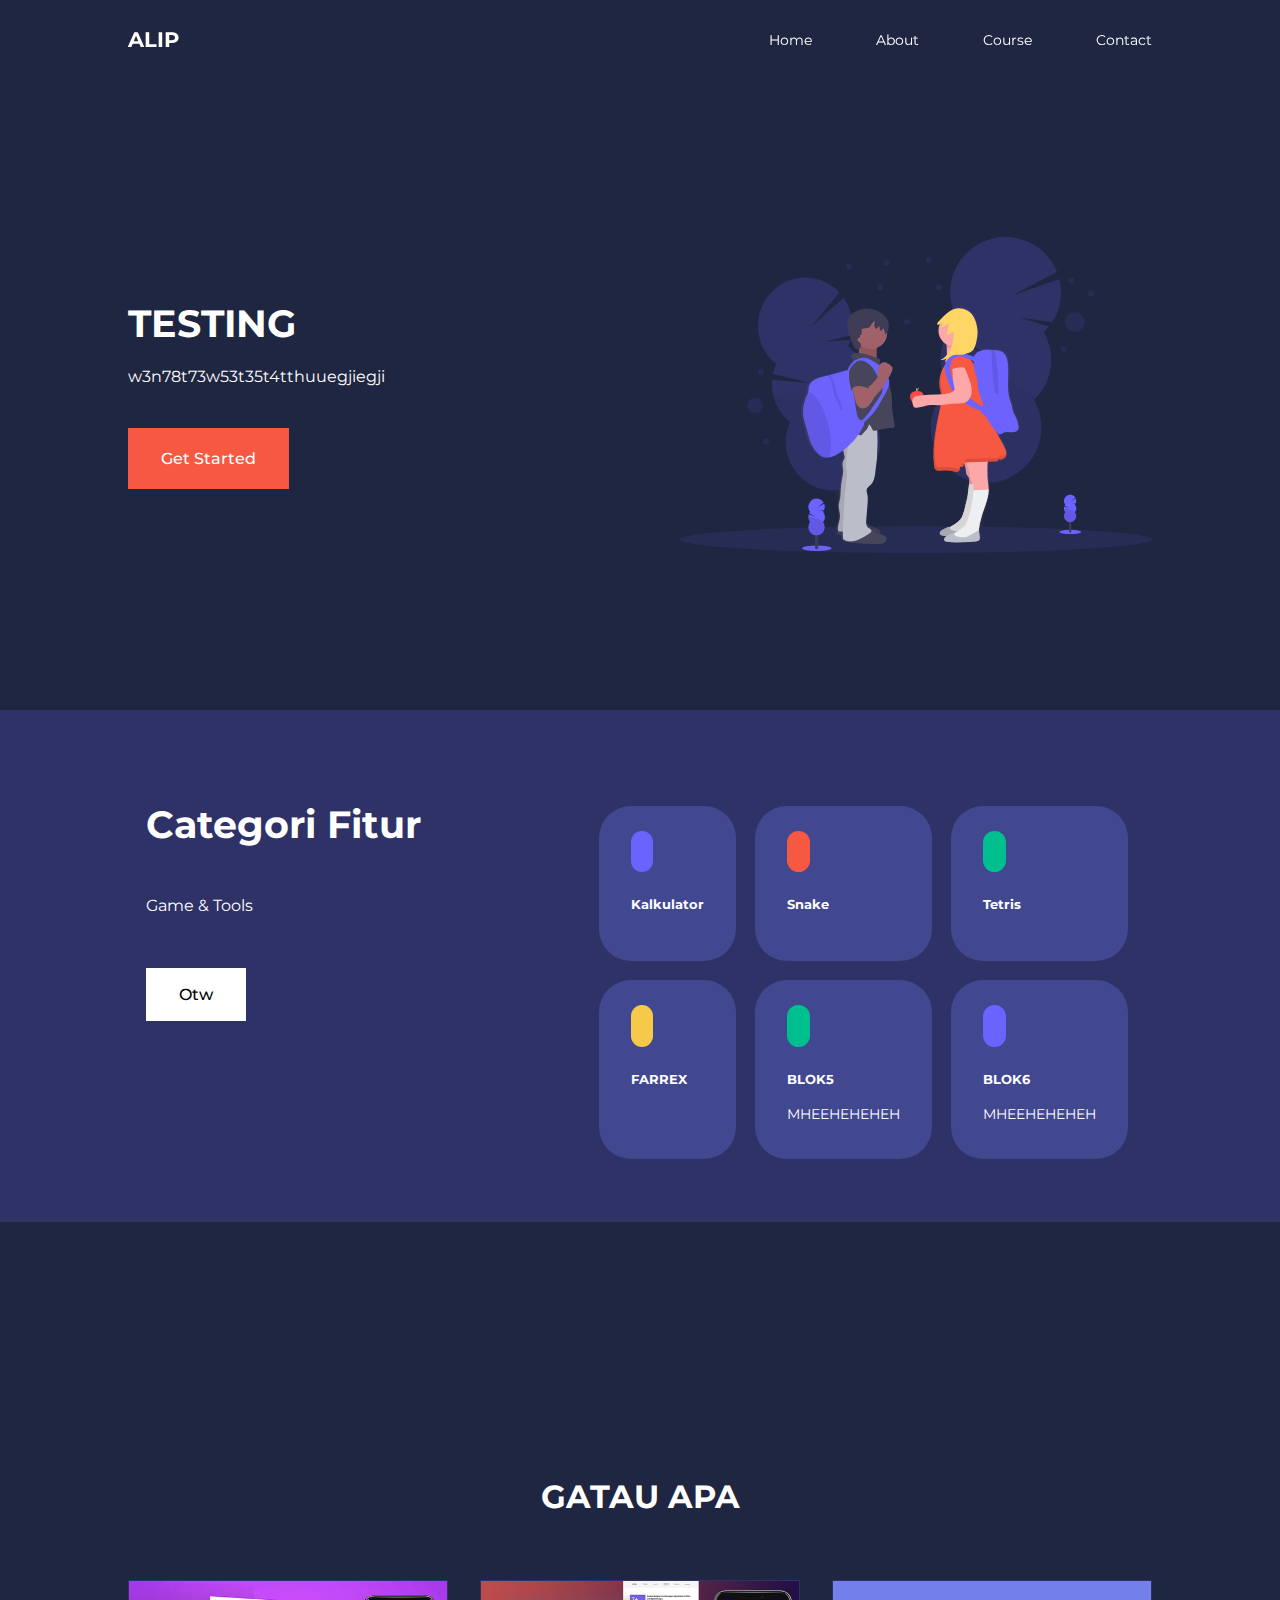
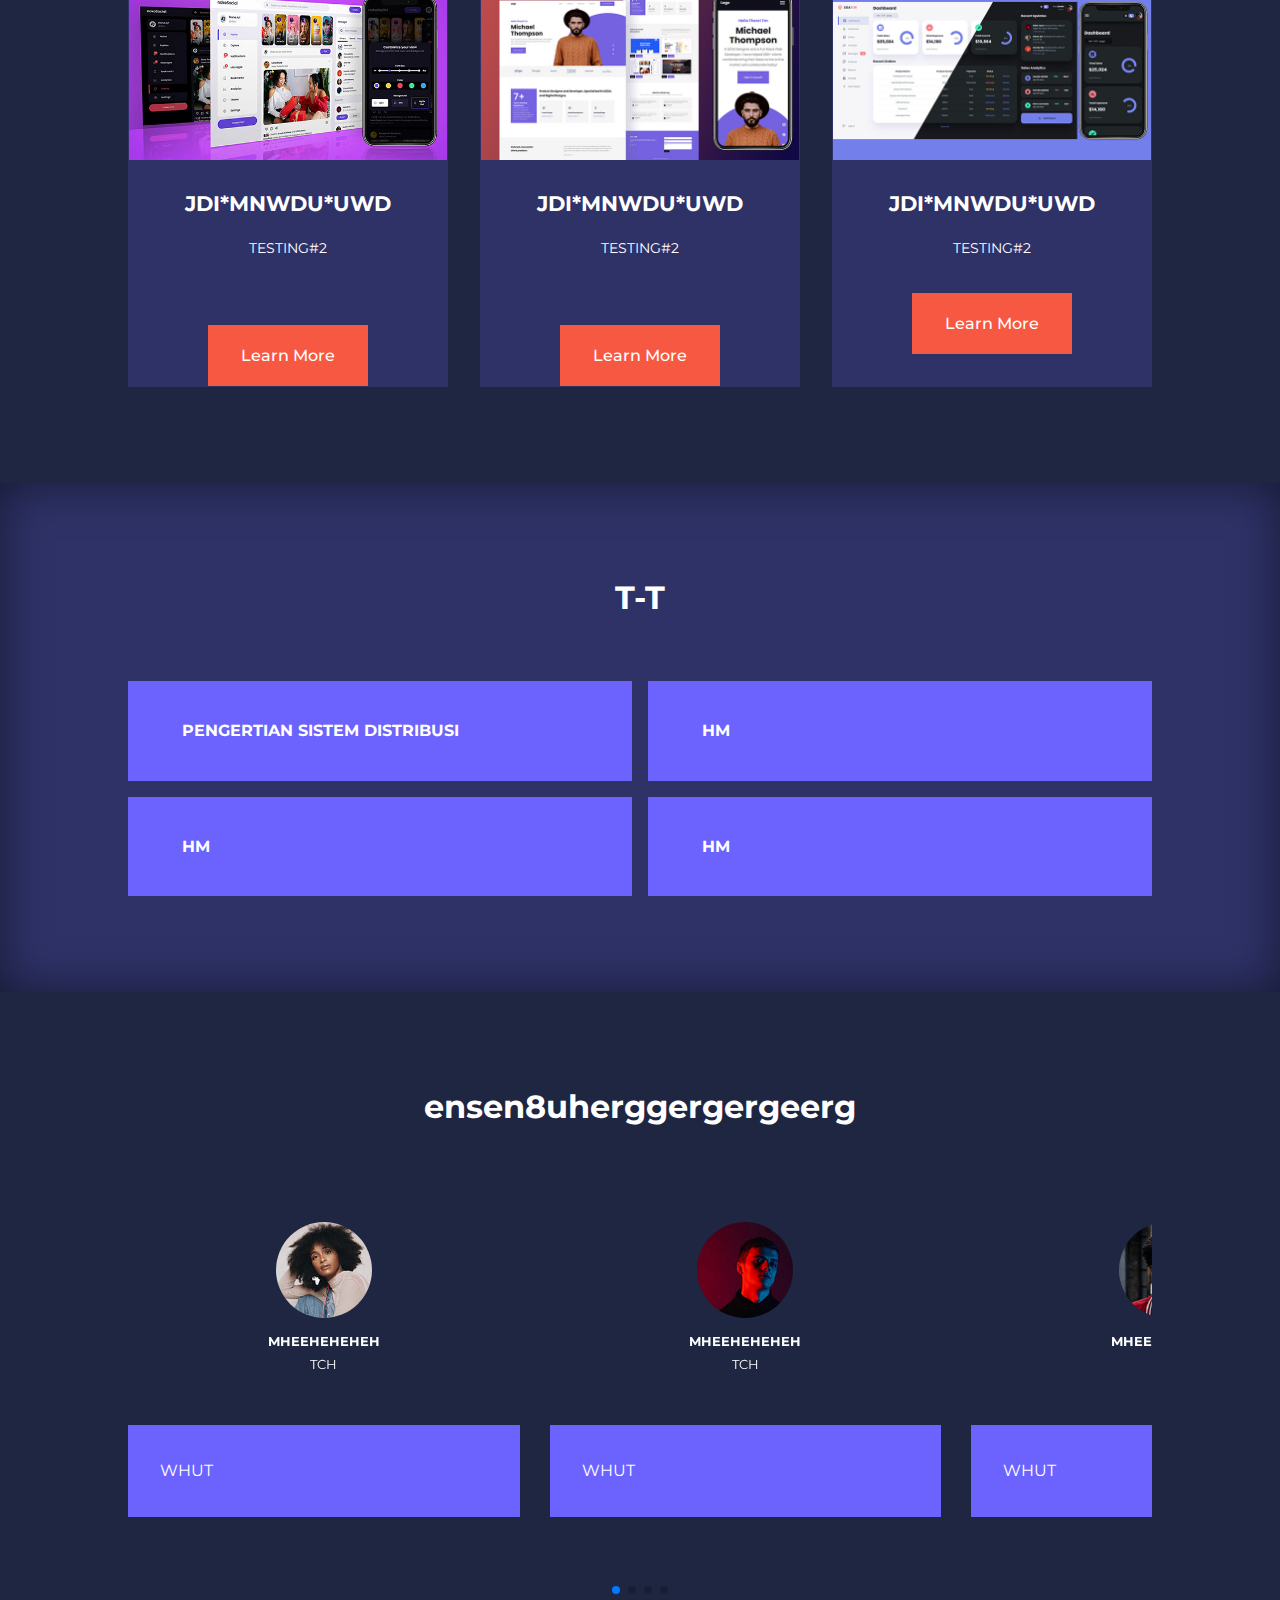
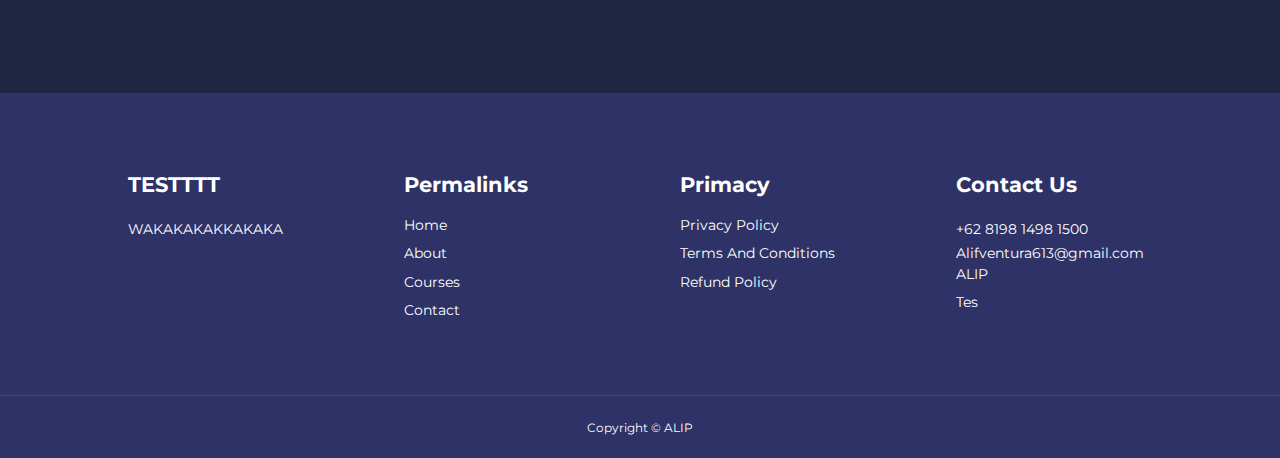
<file: index.html>
<!DOCTYPE html>
<html lang="en">
<head>
    <meta charset="UTF-8">
    <meta http-equiv="X-UA-Compatible" content="IE=edge">
    <meta name="viewport" content="width=device-width, initial-scale=1.0">
    <title>NGETEST</title>

    <!-- ICONSCHOUT.CDM=N -->
    <link rel="stylesheet" href="https://unicons.iconscout.com/release/v2.1.6/css/unicons.css">

    <!-- GOOGLE FONTS (MONTSERRAT)-->
    <link rel="preconnect" href="https://fonts.googleapis.com">
    <link rel="preconnect" href="https://fonts.gstatic.com" crossorigin>
    <link href="https://fonts.googleapis.com/css2?family=Montserrat:wght@300;400;500;600;700;800;900&display=swap" rel="stylesheet">

    <!-- Swipper JS -->
    <link
  rel="stylesheet"
  href="https://cdn.jsdelivr.net/npm/swiper@8/swiper-bundle.min.css"/>

    <link rel="stylesheet" href="./Css/style.css">
</head>
<body>
    <nav>
        <div class="container nav__container">
            <a href="Index.html"><h4>ALIP</h4></a>
            <ul class="nav__menu">
                <li><a href="Index.html">Home</a></li>
                <li><a href="Html/About.html">About</a></li>
                <li><a href="Html/Course.html">Course</a></li>
                <li><a href="Html/Contact.html">Contact</a></li>
            </ul>
            <button id="open-menu-btn"><i class="uil uil-bars"></i></button>
            <button id="close-menu-btn"><i class="uil uil-multiply"></i></button>
        </div>
    </nav>
    <!--============================ END OF NAVBAR =======================-->





<header>
    <div class="container header__container">
        <div class="header__left">
            <h1>TESTING</h1>
            <p> 
                w3n78t73w53t35t4tthuuegjiegji
            </p>
            <a href="Index.html" class="btn btn-primary">Get Started
            </a>
        </div>

        <div class="header__right">
            <div class="header__right-image">
                <img src="./IMG/header.svg">
            </div>
        </div>
    </div>
</header>
<!--============================== END OF HEADER==============================-->







<section class="categories">
    <div class="container categories__container">
        <div class="container categories__left">
            <h1>Categori Fitur</h1>
            <p>Game & Tools
            </p>
            <li><a href="Html/fitur.html" class="btn">Otw</a></li>
        </div>
        <div class="container categories__right">
            <article class="category">
                <span class="category__icon">
                    <i class="uil uil-bitcoin-circle"></i>
                </span>
                <li><a href="Html/Kalkulator.html"><h5>Kalkulator</h5></a></li>
            </article>

            <article class="category">
                <span class="category__icon">
                    <i class="uil uil-bitcoin-circle"></i>
                </span>
                <li><a href="Game/Snake/Snake.html"><h5>Snake</h5></a></li>
            </article>

            <article class="category">
                <span class="category__icon">
                    <i class="uil uil-bitcoin-circle"></i>
                </span>
                <li><a href="Game/Tetris/Tertris.html"><h5>Tetris</h5></a></li>
            </article>

            <article class="category">
                <span class="category__icon">
                    <i class="uil uil-bitcoin-circle"></i>
                </span>
                <li><a href="Game/endless-runner-html5-game-master/part3/index.html"><h5>FARREX</h5></a></li>
            </article>

            <article class="category">
                <span class="category__icon">
                    <i class="uil uil-bitcoin-circle"></i>
                </span>
                <h5>BLOK5</h5>
                <p>MHEEHEHEHEH</p>
            </article>

            <article class="category">
                <span class="category__icon">
                    <i class="uil uil-bitcoin-circle"></i>
                </span>
                <h5>BLOK6</h5>
                <p>MHEEHEHEHEH</p>
            </article>
        </div>
    </div>
</section>
<!-- END OF CATEGORIES -->










<section class="courses">
    <h2> GATAU APA</h2>
    <div class="container courses__container">
    <article class="course">
        <div class="course__image">
            <img src="./IMG/course1.jpg">
        </div>
        <div class="course__info">
        <h4>JDI*MNWDU*UWD</h4>
        <p>TESTING#2
        </p>
    </div>
        <a href="Course.html" class="btn btn-primary">Learn More</a>
    </article>
    <article class="course">
        <div class="course__image">
            <img src="./IMG/course2.jpg">
        </div>
        <div class="course__info">
        <h4>JDI*MNWDU*UWD</h4>
        <p>TESTING#2
        </p>
        </div>
        <a href="Course.html" class="btn btn-primary">Learn More</a>
    </article>
    <article class="course">
        <div class="course__image">
            <img src="./IMG/course3.jpg">
        </div>
        <div class="course__info">
            <h4>JDI*MNWDU*UWD</h4>
            <p>TESTING#2
            </p>
            <a href="/File/Html/About.html" class="btn btn-primary">Learn More</a>
        </div>
    </article>
    </div>
</section>
<!-- ================================ END OF COURSE ========================== -->














<section class="faqs">
    <h2>T-T</h2>
    <div class="container faqs__container">
        <article class="faq">
            <div class="faq__icon"><i class="uil uil-plus"></i></div>
            <div class="question__answer"><h4>PENGERTIAN SISTEM DISTRIBUSI</h4>
                <p>Sistem distribusi (distributed system) adalah suatu sistem jaringan komputer yang saling terhubung demikian rupa sehingga seolah-olah menjadi sebuah komputer yang digunakan oleh satu pengguna.<br><br>
    Dengan terintregasinya berbagai komputer sehingga seolah-olah merupakan satu komputer, dengan sendirinya akan menciptakan optimalisasi sumberdaya pengolahan data.<br><br>
    Sistem distribusi menekankan prinsip transparansi jaringan, yaitu bahwa pengguna tidak menyadari bahwa sistem tersebut sebenarnya tersebar diberbagai lokasi.
</p>
</div>
        </article>

        <article class="faq">
            <div class="faq__icon"><i class="uil uil-plus"></i></div>
            <div class="question__answer">
            <h4>HM</h4>
            <p>
                YYYYYYDWDwgdwgwoebnguo
            </p>
        </div>
        </article>

        <article class="faq">
            <div class="faq__icon"><i class="uil uil-plus"></i></div>
            <div class="question__answer">
            <h4>HM</h4>
            <p>
                YYYYYYDWDwgdwgwoebnguo
            </p>
        </div>
        </article>

        <article class="faq">
            <div class="faq__icon"><i class="uil uil-plus"></i></div>
            <div class="question__answer">
            <h4>HM</h4>
            <p>
                YYYYYYDWDwgdwgwoebnguo
            </p>
        </div>
        </article>
        </div>
</section>
<!-- END FAQ-->






<section class="container testimonial__container mySwiper">
    <h2>ensen8uherggergergeerg</h2>
    <div class="swiper-wrapper">
        <article class="testimonial swiper-slide">
            <div class="avatar">
                <img src="./IMG/avatar1.jpg">
            </div>
            <div class="testimonial__info">
                <h5>MHEEHEHEHEH</h5>
                <small>TCH</small>
            </div>
            <div class="testimonial__body">
                <p>
                    WHUT
                </p>
            </div>
        </article>

        <article class="testimonial swiper-slide">
            <div class="avatar">
                <img src="./IMG/avatar2.jpg">
            </div>
            <div class="testimonial__info">
                <h5>MHEEHEHEHEH</h5>
                <small>TCH</small>
            </div>
            <div class="testimonial__body">
                <p>
                    WHUT
                </p>
            </div>
        </article>

        <article class="testimonial swiper-slide">
            <div class="avatar">
                <img src="./IMG/avatar3.jpg">
            </div>
            <div class="testimonial__info">
                <h5>MHEEHEHEHEH</h5>
                <small>TCH</small>
            </div>
            <div class="testimonial__body">
                <p>
                    WHUT
                </p>
            </div>
        </article>

        <article class="testimonial swiper-slide">
            <div class="avatar">
                <img src="./IMG/avatar4.jpg">
            </div>
            <div class="testimonial__info">
                <h5>MHEEHEHEHEH</h5>
                <small>TCH</small>
            </div>
            <div class="testimonial__body">
                <p>
                    WHUT
                </p>
            </div>
        </article>

        <article class="testimonial swiper-slide">
            <div class="avatar">
                <img src="./IMG/avatar5.jpg">
            </div>
            <div class="testimonial__info">
                <h5>MHEEHEHEHEH</h5>
                <small>TCH</small>
            </div>
            <div class="testimonial__body">
                <p>
                    WHUT
                </p>
            </div>
        </article>
    </div>
    <div class="swiper-pagination"></div>
</section>
<!-- END OF TESTIMONIALS-->




<footer>
    <div class="container footer__container">
        <div class="footer__1">
            <a href="Index.html" class="footer__logo"><h4>TESTTTT</h4></a>
            <p>
                WAKAKAKAKKAKAKA
            </p>
        </div>

        <div class="footer__2">
            <h4>Permalinks</h4>
            <ul class="permalinks">
                <li><a href="Index.html">Home</a></li>
                <li><a href="Html/About.html">About</a></li>
                <li><a href="Html/Course.html">Courses</a></li>
                <li><a href="Html/Contact.html">Contact</a></li>
            </ul>
        </div>

        <div class="footer__3">
            <h4>Primacy</h4>
            <ul class="privacy">
                <li><a href="#">Privacy Policy</a></li>
                <li><a href="#">Terms And Conditions</a></li>
                <li><a href="#">Refund Policy</a></li>
            </ul>
        </div>

        <div class="footer__4">
            <h4>Contact Us</h4>
            <div>
                <p>+62 8198 1498 1500</p>
                <p>Alifventura613@gmail.com</p>
            </div>
        
        <ul class="class__socials">
            <li>
                <a href="#"><i class="uil uil-facebook-f"></i>ALIP</a>
            </li>
            <li>
                <a href="#"><i class="uil uil-instagram-alt"></i></a>
            </li>
            <li>
                <a href="#"><i class="uil uil-twitter"></i>Tes</a>
            </li>
        </ul>
        </div>
    </div>
    <div class="footer__copyright">
        <small>Copyright &copy; ALIP</small>
    </div>
</footer>





<script src="https://cdn.jsdelivr.net/npm/swiper@8/swiper-bundle.min.js"></script>
<script src="./js/main.js"></script>


<script>
    var swiper = new Swiper(".mySwiper", {
        slidesPerView: 1,
        spaceBetween: 30,
        pagination: {
          el: ".swiper-pagination",
          clickable: true,
        },
        //whem window width is >= 600px
        breakpoints: {
            600: {
                slidesPerView: 2.5
            }
        }
      });
</script>

</body>
</html>
</file>
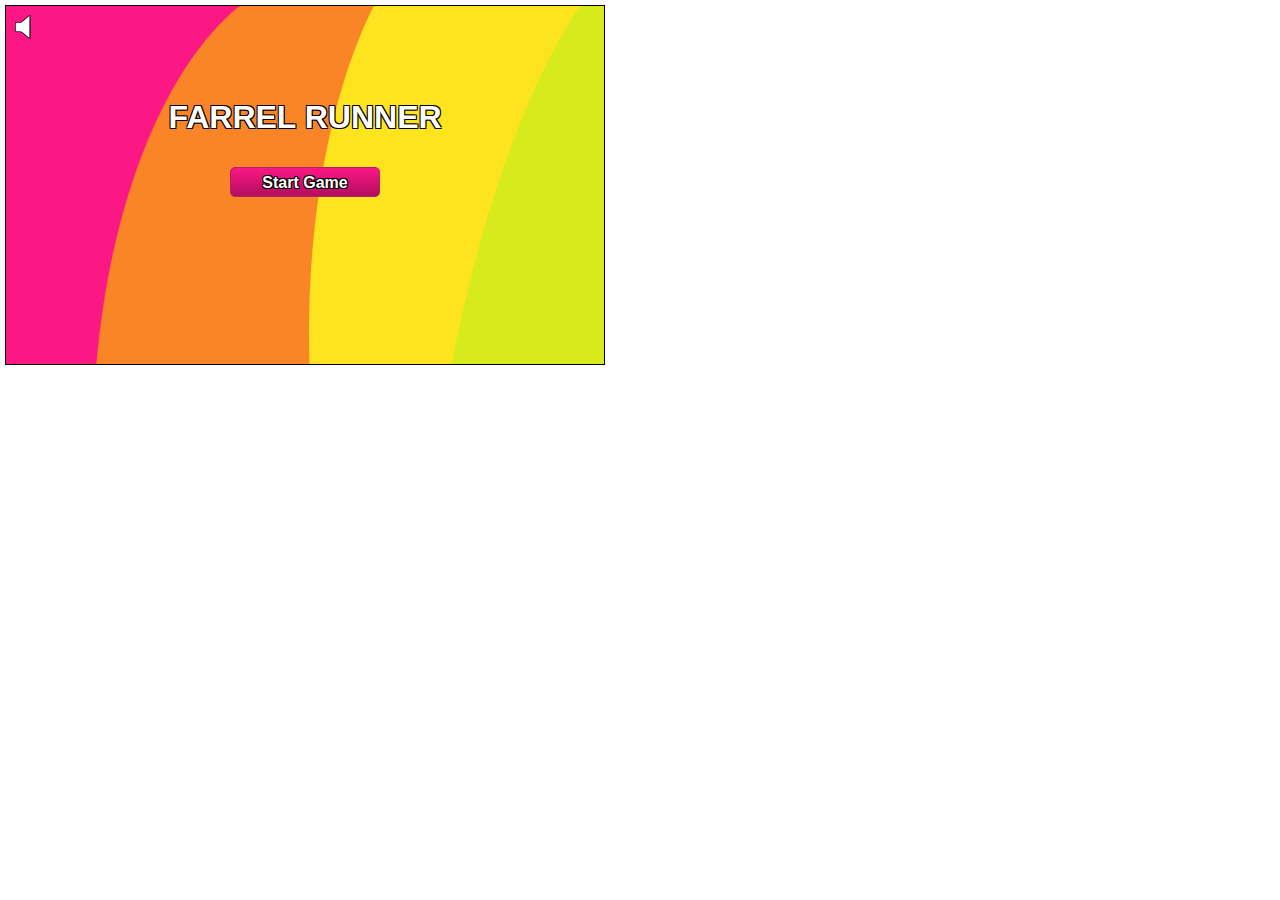
<file: Game/endless-runner-html5-game-master/part3/index.html>
<!DOCTYPE html>
<html>
<head>
  <meta charset="UTF-8">
  <title>Kandi Runner</title>
  <link rel="stylesheet" href="kandi.css" type="text/css" media="screen">
  <script type="text/javascript" src="jquery.2.1.1.min.js"></script>
</head>
<body>
  <div class="wrapper">
    <div class="sound sound-off"></div>
    <div id="menu">
      <div id="progress">
        <div id="percent">Downloading: <span id="p"></span></div>
        <progress id="progress-bar" value="0"></progress>
      </div>
      <div id="main">
        <h1>FARREL RUNNER</h1>
        <ul>
          <li><a href="javascript:void(0)" class="button play">Start Game</a></li>
        </ul>
      </div>
      <div id="credits">
        <ul>
          <li class="artwork">Character design and art: <a href="http://www.acrylicana.com/">Mary Winkler</a></li>
          <li class="artwork">Walk cycle animation: <a href="http://vimeo.com/hellostudios">Adam Everett Miller</a></li>
          <li class="artwork">Platformer tiles: <a href="http://www.kenney.nl/">Kenney</a></li>
        </ul>
        <ul>
          <li class="music">Game music: <a href="http://opengameart.org/content/jump-and-run-8-bit">bart</a></li>
          <li class="music">Jump sound effect: <a href="http://opengameart.org/content/platformer-jumping-sounds">dklon</a></li>
          <li class="music">Game over music: <a href="http://opengameart.org/content/lose-music-3">remaxim</a></li>
        </ul>
        <ul>
          <li class="developer">Developer: <a href="http://blog.sklambert.com/">Steven Lambert</a></li>
        </ul>
        <a href="javascript:void(0)" class="button back">Back</a>
      </div>
    </div>
    <canvas id="canvas" width="800" height="480">
      <p>You're browser does not support the required functionality to play this game.</p>
      <p>Please update to a modern browser such as <a href="www.google.com/chrome/‎">Google Chrome</a> to play.</p>
    </canvas>
    <div id="game-over">
      <h2>You ran <span id="score"></span> meters!</h2>
      <a href="javascript:void(0)" class="button restart">Try again?</a>
    </div>
  </div>
  <script type="text/javascript" src="kandi.js"></script>
</body>
</html>
</file>
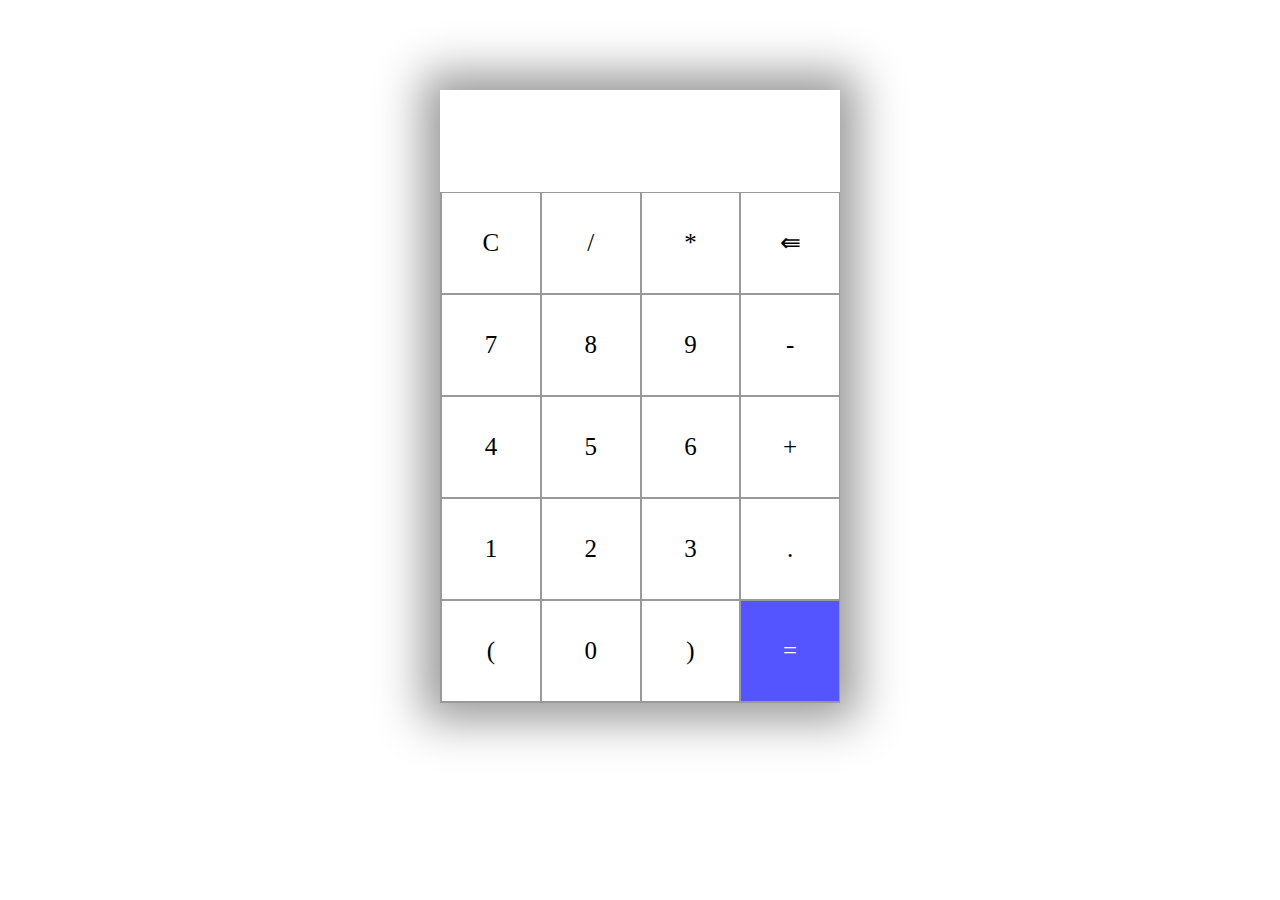
<file: Html/Kalkulator.html>
<html lang="en">
<head>
    <meta charset="UTF-8">
    <meta name="viewport" content="width=device-width, initial-scale=1.0">
    <title>Kalkulator</title>
    <link rel="stylesheet" href="../Css/Kalkulator.css">
</head>
<body>
    <section>
        <div class="container">
            <div id="display"></div>
            <div class="buttons">
                <div class="button">C</div>
                <div class="button">/</div>
                <div class="button">*</div>
                <div class="button">&lAarr;</div>
                <div class="button">7</div>
                <div class="button">8</div>
                <div class="button">9</div>
                <div class="button">-</div>
                <div class="button">4</div>
                <div class="button">5</div>
                <div class="button">6</div>
                <div class="button">+</div>
                <div class="button">1</div>
                <div class="button">2</div>
                <div class="button">3</div>
                <div class="button">.</div>
                <div class="button">(</div>
                <div class="button">0</div>
                <div class="button">)</div>
                <div id="equal"class="button">=</div>
            </div>
        </div>
    </section>
    <script src="../js/kalkulator.js"></script>
</body>
</html>
</file>
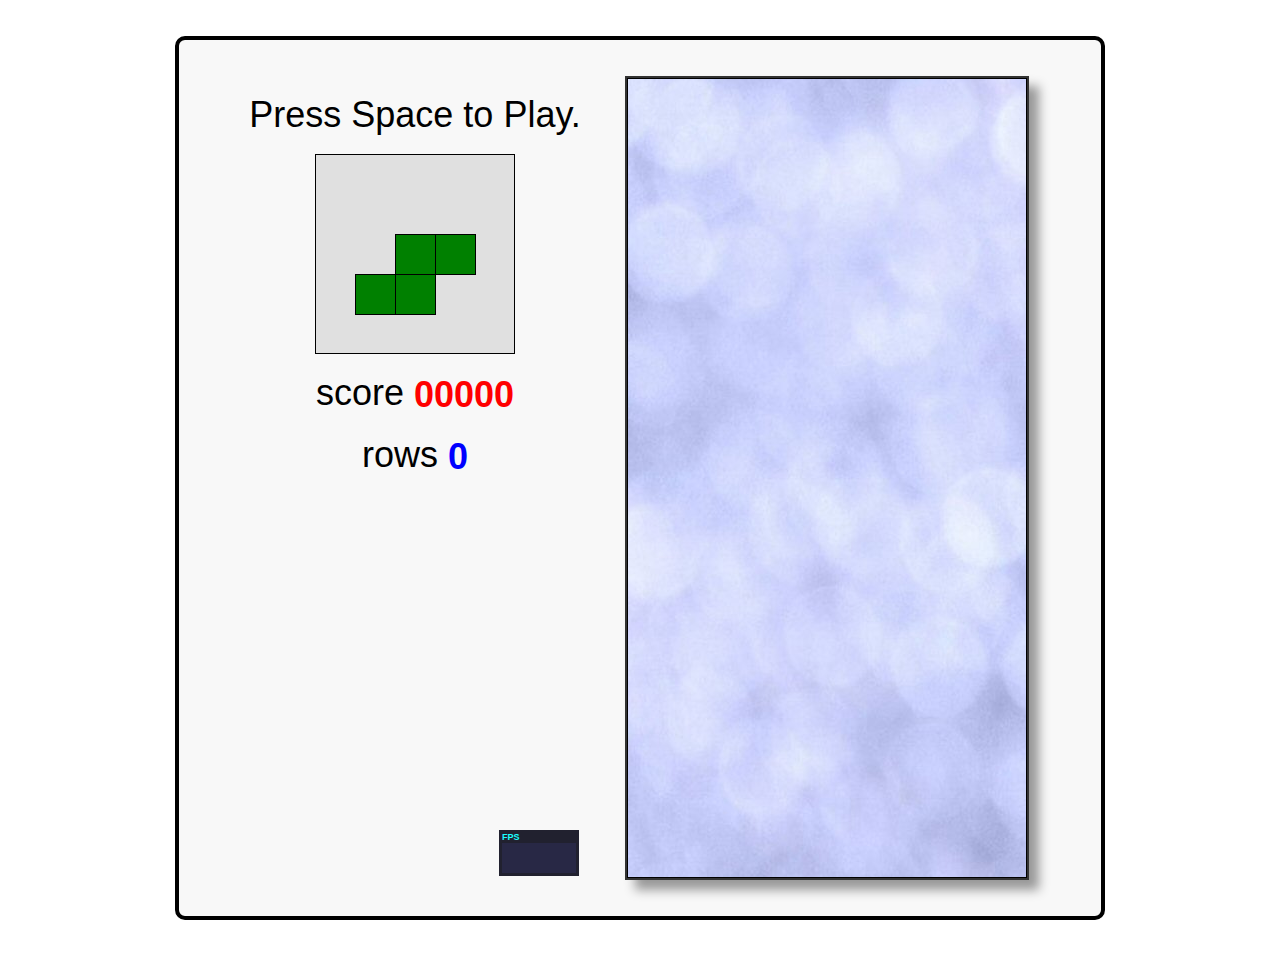
<file: Game/Tetris/Tertris.html>
<!DOCTYPE html>
<html>
<head>
  <title>Javascript Tetris</title>
  <style>
    body      { font-family: Helvetica, sans-serif; }
    #tetris   { margin: 1em auto; padding: 1em; border: 4px solid black; border-radius: 10px; background-color: #F8F8F8; }
    #stats    { display: inline-block; vertical-align: top; }
    #canvas   { display: inline-block; vertical-align: top; background: url(texture.jpg); box-shadow: 10px 10px 10px #999; border: 2px solid #333; }
    #menu     { display: inline-block; vertical-align: top; position: relative; }
    #menu p   { margin: 0.5em 0; text-align: center; }
    #menu p a { text-decoration: none; color: black; }
    #upcoming { display: block; margin: 0 auto; background-color: #E0E0E0; }
    #score    { color: red; font-weight: bold; vertical-align: middle; }
    #rows     { color: blue; font-weight: bold; vertical-align: middle; }
    #stats    { position: absolute; bottom: 0em; right: 1em; }
    @media screen and (min-width:   0px) and (min-height:   0px)  { #tetris { font-size: 0.75em; width: 250px; } #menu { width: 100px; height: 200px; } #upcoming { width:  50px; height:  50px; } #canvas { width: 100px; height: 200px; } } /* 10px chunks */
    @media screen and (min-width: 400px) and (min-height: 400px)  { #tetris { font-size: 1.00em; width: 350px; } #menu { width: 150px; height: 300px; } #upcoming { width:  75px; height:  75px; } #canvas { width: 150px; height: 300px; } } /* 15px chunks */
    @media screen and (min-width: 500px) and (min-height: 500px)  { #tetris { font-size: 1.25em; width: 450px; } #menu { width: 200px; height: 400px; } #upcoming { width: 100px; height: 100px; } #canvas { width: 200px; height: 400px; } } /* 20px chunks */
    @media screen and (min-width: 600px) and (min-height: 600px)  { #tetris { font-size: 1.50em; width: 550px; } #menu { width: 250px; height: 500px; } #upcoming { width: 125px; height: 125px; } #canvas { width: 250px; height: 500px; } } /* 25px chunks */
    @media screen and (min-width: 700px) and (min-height: 700px)  { #tetris { font-size: 1.75em; width: 650px; } #menu { width: 300px; height: 600px; } #upcoming { width: 150px; height: 150px; } #canvas { width: 300px; height: 600px; } } /* 30px chunks */
    @media screen and (min-width: 800px) and (min-height: 800px)  { #tetris { font-size: 2.00em; width: 750px; } #menu { width: 350px; height: 700px; } #upcoming { width: 175px; height: 175px; } #canvas { width: 350px; height: 700px; } } /* 35px chunks */
    @media screen and (min-width: 900px) and (min-height: 900px)  { #tetris { font-size: 2.25em; width: 850px; } #menu { width: 400px; height: 800px; } #upcoming { width: 200px; height: 200px; } #canvas { width: 400px; height: 800px; } } /* 40px chunks */
  </style>
</head>

<body>

  <div id="tetris">
    <div id="menu">
      <p id="start"><a href="javascript:play();">Press Space to Play.</a></p>
      <p><canvas id="upcoming"></canvas></p>
      <p>score <span id="score">00000</span></p>
      <p>rows <span id="rows">0</span></p>
    </div>
    <canvas id="canvas">
      Sorry, this example cannot be run because your browser does not support the &lt;canvas&gt; element
    </canvas>
  </div>

  <script src="stats.js"></script>
  <script>

    //-------------------------------------------------------------------------
    // base helper methods
    //-------------------------------------------------------------------------

    function get(id)        { return document.getElementById(id);  }
    function hide(id)       { get(id).style.visibility = 'hidden'; }
    function show(id)       { get(id).style.visibility = null;     }
    function html(id, html) { get(id).innerHTML = html;            }

    function timestamp()           { return new Date().getTime();                             }
    function random(min, max)      { return (min + (Math.random() * (max - min)));            }
    function randomChoice(choices) { return choices[Math.round(random(0, choices.length-1))]; }

    if (!window.requestAnimationFrame) { // http://paulirish.com/2011/requestanimationframe-for-smart-animating/
      window.requestAnimationFrame = window.webkitRequestAnimationFrame ||
                                     window.mozRequestAnimationFrame    ||
                                     window.oRequestAnimationFrame      ||
                                     window.msRequestAnimationFrame     ||
                                     function(callback, element) {
                                       window.setTimeout(callback, 1000 / 60);
                                     }
    }

    //-------------------------------------------------------------------------
    // game constants
    //-------------------------------------------------------------------------

    var KEY     = { ESC: 27, SPACE: 32, LEFT: 37, UP: 38, RIGHT: 39, DOWN: 40 },
        DIR     = { UP: 0, RIGHT: 1, DOWN: 2, LEFT: 3, MIN: 0, MAX: 3 },
        stats   = new Stats(),
        canvas  = get('canvas'),
        ctx     = canvas.getContext('2d'),
        ucanvas = get('upcoming'),
        uctx    = ucanvas.getContext('2d'),
        speed   = { start: 0.6, decrement: 0.005, min: 0.1 }, // how long before piece drops by 1 row (seconds)
        nx      = 10, // width of tetris court (in blocks)
        ny      = 20, // height of tetris court (in blocks)
        nu      = 5;  // width/height of upcoming preview (in blocks)

    //-------------------------------------------------------------------------
    // game variables (initialized during reset)
    //-------------------------------------------------------------------------

    var dx, dy,        // pixel size of a single tetris block
        blocks,        // 2 dimensional array (nx*ny) representing tetris court - either empty block or occupied by a 'piece'
        actions,       // queue of user actions (inputs)
        playing,       // true|false - game is in progress
        dt,            // time since starting this game
        current,       // the current piece
        next,          // the next piece
        score,         // the current score
        vscore,        // the currently displayed score (it catches up to score in small chunks - like a spinning slot machine)
        rows,          // number of completed rows in the current game
        step;          // how long before current piece drops by 1 row

    //-------------------------------------------------------------------------
    // tetris pieces
    //
    // blocks: each element represents a rotation of the piece (0, 90, 180, 270)
    //         each element is a 16 bit integer where the 16 bits represent
    //         a 4x4 set of blocks, e.g. j.blocks[0] = 0x44C0
    //
    //             0100 = 0x4 << 3 = 0x4000
    //             0100 = 0x4 << 2 = 0x0400
    //             1100 = 0xC << 1 = 0x00C0
    //             0000 = 0x0 << 0 = 0x0000
    //                               ------
    //                               0x44C0
    //
    //-------------------------------------------------------------------------

    var i = { size: 4, blocks: [0x0F00, 0x2222, 0x00F0, 0x4444], color: 'cyan'   };
    var j = { size: 3, blocks: [0x44C0, 0x8E00, 0x6440, 0x0E20], color: 'blue'   };
    var l = { size: 3, blocks: [0x4460, 0x0E80, 0xC440, 0x2E00], color: 'orange' };
    var o = { size: 2, blocks: [0xCC00, 0xCC00, 0xCC00, 0xCC00], color: 'yellow' };
    var s = { size: 3, blocks: [0x06C0, 0x8C40, 0x6C00, 0x4620], color: 'green'  };
    var t = { size: 3, blocks: [0x0E40, 0x4C40, 0x4E00, 0x4640], color: 'purple' };
    var z = { size: 3, blocks: [0x0C60, 0x4C80, 0xC600, 0x2640], color: 'red'    };

    //------------------------------------------------
    // do the bit manipulation and iterate through each
    // occupied block (x,y) for a given piece
    //------------------------------------------------
    function eachblock(type, x, y, dir, fn) {
      var bit, result, row = 0, col = 0, blocks = type.blocks[dir];
      for(bit = 0x8000 ; bit > 0 ; bit = bit >> 1) {
        if (blocks & bit) {
          fn(x + col, y + row);
        }
        if (++col === 4) {
          col = 0;
          ++row;
        }
      }
    }

    //-----------------------------------------------------
    // check if a piece can fit into a position in the grid
    //-----------------------------------------------------
    function occupied(type, x, y, dir) {
      var result = false
      eachblock(type, x, y, dir, function(x, y) {
        if ((x < 0) || (x >= nx) || (y < 0) || (y >= ny) || getBlock(x,y))
          result = true;
      });
      return result;
    }

    function unoccupied(type, x, y, dir) {
      return !occupied(type, x, y, dir);
    }

    //-----------------------------------------
    // start with 4 instances of each piece and
    // pick randomly until the 'bag is empty'
    //-----------------------------------------
    var pieces = [];
    function randomPiece() {
      if (pieces.length == 0)
        pieces = [i,i,i,i,j,j,j,j,l,l,l,l,o,o,o,o,s,s,s,s,t,t,t,t,z,z,z,z];
      var type = pieces.splice(random(0, pieces.length-1), 1)[0];
      return { type: type, dir: DIR.UP, x: Math.round(random(0, nx - type.size)), y: 0 };
    }


    //-------------------------------------------------------------------------
    // GAME LOOP
    //-------------------------------------------------------------------------

    function run() {

      showStats(); // initialize FPS counter
      addEvents(); // attach keydown and resize events

      var last = now = timestamp();
      function frame() {
        now = timestamp();
        update(Math.min(1, (now - last) / 1000.0)); // using requestAnimationFrame have to be able to handle large delta's caused when it 'hibernates' in a background or non-visible tab
        draw();
        stats.update();
        last = now;
        requestAnimationFrame(frame, canvas);
      }

      resize(); // setup all our sizing information
      reset();  // reset the per-game variables
      frame();  // start the first frame

    }

    function showStats() {
      stats.domElement.id = 'stats';
      get('menu').appendChild(stats.domElement);
    }

    function addEvents() {
      document.addEventListener('keydown', keydown, false);
      window.addEventListener('resize', resize, false);
    }

    function resize(event) {
      canvas.width   = canvas.clientWidth;  // set canvas logical size equal to its physical size
      canvas.height  = canvas.clientHeight; // (ditto)
      ucanvas.width  = ucanvas.clientWidth;
      ucanvas.height = ucanvas.clientHeight;
      dx = canvas.width  / nx; // pixel size of a single tetris block
      dy = canvas.height / ny; // (ditto)
      invalidate();
      invalidateNext();
    }

    function keydown(ev) {
      var handled = false;
      if (playing) {
        switch(ev.keyCode) {
          case KEY.LEFT:   actions.push(DIR.LEFT);  handled = true; break;
          case KEY.RIGHT:  actions.push(DIR.RIGHT); handled = true; break;
          case KEY.UP:     actions.push(DIR.UP);    handled = true; break;
          case KEY.DOWN:   actions.push(DIR.DOWN);  handled = true; break;
          case KEY.ESC:    lose();                  handled = true; break;
        }
      }
      else if (ev.keyCode == KEY.SPACE) {
        play();
        handled = true;
      }
      if (handled)
        ev.preventDefault(); // prevent arrow keys from scrolling the page (supported in IE9+ and all other browsers)
    }

    //-------------------------------------------------------------------------
    // GAME LOGIC
    //-------------------------------------------------------------------------

    function play() { hide('start'); reset();          playing = true;  }
    function lose() { show('start'); setVisualScore(); playing = false; }

    function setVisualScore(n)      { vscore = n || score; invalidateScore(); }
    function setScore(n)            { score = n; setVisualScore(n);  }
    function addScore(n)            { score = score + n;   }
    function clearScore()           { setScore(0); }
    function clearRows()            { setRows(0); }
    function setRows(n)             { rows = n; step = Math.max(speed.min, speed.start - (speed.decrement*rows)); invalidateRows(); }
    function addRows(n)             { setRows(rows + n); }
    function getBlock(x,y)          { return (blocks && blocks[x] ? blocks[x][y] : null); }
    function setBlock(x,y,type)     { blocks[x] = blocks[x] || []; blocks[x][y] = type; invalidate(); }
    function clearBlocks()          { blocks = []; invalidate(); }
    function clearActions()         { actions = []; }
    function setCurrentPiece(piece) { current = piece || randomPiece(); invalidate();     }
    function setNextPiece(piece)    { next    = piece || randomPiece(); invalidateNext(); }

    function reset() {
      dt = 0;
      clearActions();
      clearBlocks();
      clearRows();
      clearScore();
      setCurrentPiece(next);
      setNextPiece();
    }

    function update(idt) {
      if (playing) {
        if (vscore < score)
          setVisualScore(vscore + 1);
        handle(actions.shift());
        dt = dt + idt;
        if (dt > step) {
          dt = dt - step;
          drop();
        }
      }
    }

    function handle(action) {
      switch(action) {
        case DIR.LEFT:  move(DIR.LEFT);  break;
        case DIR.RIGHT: move(DIR.RIGHT); break;
        case DIR.UP:    rotate();        break;
        case DIR.DOWN:  drop();          break;
      }
    }

    function move(dir) {
      var x = current.x, y = current.y;
      switch(dir) {
        case DIR.RIGHT: x = x + 1; break;
        case DIR.LEFT:  x = x - 1; break;
        case DIR.DOWN:  y = y + 1; break;
      }
      if (unoccupied(current.type, x, y, current.dir)) {
        current.x = x;
        current.y = y;
        invalidate();
        return true;
      }
      else {
        return false;
      }
    }

    function rotate() {
      var newdir = (current.dir == DIR.MAX ? DIR.MIN : current.dir + 1);
      if (unoccupied(current.type, current.x, current.y, newdir)) {
        current.dir = newdir;
        invalidate();
      }
    }

    function drop() {
      if (!move(DIR.DOWN)) {
        addScore(10);
        dropPiece();
        removeLines();
        setCurrentPiece(next);
        setNextPiece(randomPiece());
        clearActions();
        if (occupied(current.type, current.x, current.y, current.dir)) {
          lose();
        }
      }
    }

    function dropPiece() {
      eachblock(current.type, current.x, current.y, current.dir, function(x, y) {
        setBlock(x, y, current.type);
      });
    }

    function removeLines() {
      var x, y, complete, n = 0;
      for(y = ny ; y > 0 ; --y) {
        complete = true;
        for(x = 0 ; x < nx ; ++x) {
          if (!getBlock(x, y))
            complete = false;
        }
        if (complete) {
          removeLine(y);
          y = y + 1; // recheck same line
          n++;
        }
      }
      if (n > 0) {
        addRows(n);
        addScore(100*Math.pow(2,n-1)); // 1: 100, 2: 200, 3: 400, 4: 800
      }
    }

    function removeLine(n) {
      var x, y;
      for(y = n ; y >= 0 ; --y) {
        for(x = 0 ; x < nx ; ++x)
          setBlock(x, y, (y == 0) ? null : getBlock(x, y-1));
      }
    }

    //-------------------------------------------------------------------------
    // RENDERING
    //-------------------------------------------------------------------------

    var invalid = {};

    function invalidate()         { invalid.court  = true; }
    function invalidateNext()     { invalid.next   = true; }
    function invalidateScore()    { invalid.score  = true; }
    function invalidateRows()     { invalid.rows   = true; }

    function draw() {
      ctx.save();
      ctx.lineWidth = 1;
      ctx.translate(0.5, 0.5); // for crisp 1px black lines
      drawCourt();
      drawNext();
      drawScore();
      drawRows();
      ctx.restore();
    }

    function drawCourt() {
      if (invalid.court) {
        ctx.clearRect(0, 0, canvas.width, canvas.height);
        if (playing)
          drawPiece(ctx, current.type, current.x, current.y, current.dir);
        var x, y, block;
        for(y = 0 ; y < ny ; y++) {
          for (x = 0 ; x < nx ; x++) {
            if (block = getBlock(x,y))
              drawBlock(ctx, x, y, block.color);
          }
        }
        ctx.strokeRect(0, 0, nx*dx - 1, ny*dy - 1); // court boundary
        invalid.court = false;
      }
    }

    function drawNext() {
      if (invalid.next) {
        var padding = (nu - next.type.size) / 2; // half-arsed attempt at centering next piece display
        uctx.save();
        uctx.translate(0.5, 0.5);
        uctx.clearRect(0, 0, nu*dx, nu*dy);
        drawPiece(uctx, next.type, padding, padding, next.dir);
        uctx.strokeStyle = 'black';
        uctx.strokeRect(0, 0, nu*dx - 1, nu*dy - 1);
        uctx.restore();
        invalid.next = false;
      }
    }

    function drawScore() {
      if (invalid.score) {
        html('score', ("00000" + Math.floor(vscore)).slice(-5));
        invalid.score = false;
      }
    }

    function drawRows() {
      if (invalid.rows) {
        html('rows', rows);
        invalid.rows = false;
      }
    }

    function drawPiece(ctx, type, x, y, dir) {
      eachblock(type, x, y, dir, function(x, y) {
        drawBlock(ctx, x, y, type.color);
      });
    }

    function drawBlock(ctx, x, y, color) {
      ctx.fillStyle = color;
      ctx.fillRect(x*dx, y*dy, dx, dy);
      ctx.strokeRect(x*dx, y*dy, dx, dy)
    }

    //-------------------------------------------------------------------------
    // FINALLY, lets run the game
    //-------------------------------------------------------------------------

    run();

  </script>

</body>
</html>
</file>
<file: Css/style.css>
* {
    margin: 0;
    padding: 0;
    border: 0;
    outline: 0;
    text-decoration: none;
    list-style: none;
    box-sizing: border-box;
}

:root {
    --color-primary: #6c63ff;
    --color-success: #00bf8e;
    --color-warning: #f7c94b;
    --color-danger: #f75842;
    --color-danger-variant: rgba(247, 88, 66, 0.4);
    --color-white: #fff;
    --color-light: rgba(255, 255, 255, 0.7);
    --color-black: #000;
    --color-bg: #1f2641;
    --color-bg1: #2e3267;
    --color-bg2: #424890;

    --container-width-lg: 80%;
    --container-width-md: 90%;
    --container-width-sm: 94%;

    --tramsition: all 400ms ease;
}

body {
    font-family: 'Montserrat', sans-serif;
    line-height: 1.7;
    color: var(--color-white);
    background: var(--color-bg);
}

.container {
    width: var(--container-width-lg);
    margin: 0 auto;
}

section {
    padding: 6rem 0;
}

section h2 {
    text-align: center;
    margin-bottom: 4rem
}

li,
h1,
h2,
h3,
h4,
h5 {
    line-height: 1.2;
}

h1 {
    font-size: 2.4rem;
}

h2 {
    font-size: 2rem;
}

h3 {
    font-size: 1.6rem;
}

h4 {
    font-size: 1.3rem;
}

a{
    color: var(--color-white);
}

img {
    width: 100%;
    display: block;
    object-fit: cover;
}

.btn {
    display: inline-block;
    background: var(--color-white);
    color: var(--color-black);
    padding: 1rem 2rem;
    border: 1px solid transparent;
    font-weight: 500;
    transition: var(--transition);
}

.btn:hover {
    background: transparent;
    color: var(--color-white);
    border-color: var(--color-white);
}

.btn-primary {
    background: var(--color-danger);
    color: var(--color-white);
}

/* =============== NAVBAR ================== */
nav {
    background: transparent;
    width: 100vw;
    height: 5rem;
    position: fixed;
    top: 0;
    z-index: 11;
}

/*change navbar using js */
.window-scroll {
    background: var(--color-primary);
    box-shadow: 0 1rem 2rem rgba(0, 0, 0, 0.2);
}

.nav__container {
    height: 100%;
    display: flex;
    justify-content: space-between;
    align-items: center;
}

nav button {
    display: none;
}

.nav__menu {
    display: flex;
    align-items: center;
    gap: 4rem;
}

.nav__menu a {
    font-size: 0.9rem;
    transition: var(--transition);
}

.nav__menu a:hover {
    color: var(--color-bg2);
}

/* =============== HEADER ================== */
header {
    position: relative;
    top: 5rem;
    overflow: hidden;
    height: 70vh;
    margin-bottom: 5rem;
}

.header__container {
    display: grid;
    grid-template-columns: 1fr 1fr;
    align-items: center;
    gap: 5rem;
    height: 100%;
}

.header__left p {
    margin: 1rem 0 2.4rem;
}

/* ========================= CATEGORIES ===================== */
.categories {
    background: var(--color-bg1);
    height: 32rem;
}

.categories h1 {
    line-height: 1;
    margin-bottom: 3rem;
}

.categories__container {
    display: grid;
    grid-template-columns: 40% 60%;
}

.categories__left {
    margin-right: 4rem;
}

.categories__left p {
    margin: 1rem 0 3rem;
}

.categories__right {
    display: grid;
    grid-template-columns: repeat(3, 1fr);
    gap: 1.2rem;
}

.category {
    background: var(--color-bg2);
    padding: 2rem;
    border-radius: 2rem;
    transition: var(--transition);
}

.category:hover {
    box-shadow: 0 3rem 3rem rgba(0, 0, 0, 0.3);
    z-index: 1;
}

.category:nth-child(2) .category__icon {
    background: var(--color-danger);
}

.category:nth-child(3) .category__icon {
    background: var(--color-success);
}

.category:nth-child(4) .category__icon {
    background: var(--color-warning);
}

.category:nth-child(5) .category__icon {
    background: var(--color-success);
}

.category__icon {
    background: var(--color-primary);
    padding: 0.7rem;
    border-radius: 0.9rem;
}

.category h5 {
    margin: 2rem 0 1rem;
}

.categories li {
    margin: 2rem 0 1rem;
}

.category p {
    font-size: 0.85rem;
}

/* ========================== COURSE ============================ */
.courses {
    margin-top: 10rem;
}

.courses__container {
    display: grid;
    grid-template-columns: repeat(3, 1fr);
    gap: 2rem;
}

.course {
    background: var(--color-bg1);
    text-align: center;
    border: 1px solid transparent;
    transition: var(--transition);
}

.course:hover {
    background: transparent;
    border-color: var(--color-primary);
}

.course__info {
    padding: 2rem;
}

.course__info p {
    margin: 1.2rem 0 2rem;
    font-size: 0.9rem;
}

/* ======================== FAQs ============================= */
.faqs {
    background: var(--color-bg1);
    box-shadow: inset 0 0 3rem rgba(0, 0, 0, 0.5);
}

.faqs__container {
    display: grid;
    grid-template-columns: 1fr 1fr;
    gap: 1rem;
}

.faq {
    padding: 2rem;
    display: flex;
    align-items: center;
    gap: 1.4rem;
    height: fit-content;
    background: var(--color-primary);
    cursor: pointer;
}

.faq h4 {
    font-size: 1rem;
    line-height: 2.2;
}

.faq__icon {
    align-self: flex-start;
    font-size: 1.2rem;
}

.faq p {
    margin-top: 0.8rem;
    display: none;
}

.faq.open p {
    display: block;
}

/* ===================== TESTI ================== */
.testimonial__container {
    overflow: hidden;
    position: relative;
    margin-bottom: 5rem;
}

.testimonial {
    padding-top: 2rem;
}

.avatar {
    width: 6rem;
    height: 6rem;
    border-radius: 50%;
    overflow: hidden;
    margin: 0 auto 1rem;
    border: 1rem solid var (--color-bg1);
}

.testimonial__info {
    text-align: center;
}

.testimonial__body {
    background: var(--color-primary);
    padding: 2rem;
    margin-top: 3rem;
    position: relative;
}

.testimonial__body::before {
    content: "";
    display: block;
    background: linear-gradient
    (135deg, 
    transparent, 
    var(--color-primary), 
    var(--color-primary), 
    var(--color-primary)
    );
    width: 3rem;
    height: 3rem;
    position: absolute;
    left: 50%;
    top: -1.5rem;
    transform: rotate(45deg);
}

/* ======================== FOOTER ============================= */
footer {
    background: var(--color-bg1);
    padding-top: 5rem;
    font-size: 0.9rem;
}

.footer__container {
    display: grid;
    grid-template-columns: repeat(4, 1fr);
    gap: 5rem;
}

.footer__container > div h4 {
    margin-bottom: 1.2rem;
}

.footer__1 p {
    margin: 0 0 2rem;
}

footer ul li {
    margin-bottom: 0.7rem;
}

footer ul li a:hover {
    text-decoration: underline;
}

.footer_socials {
    display: flex;
    gap: 1rem;
    font-size: 1.2rem;
    margin-top: 2rem;
}

.footer__copyright {
    text-align: center;
    margin-top: 4rem;
    padding: 1.2rem 0;
    border-top: 1px solid var(--color-bg2);
}


/* ====================== TABLETS ==================== */

@media screen and (max-width: 1024px) {
    .container {
        width: var(--container-width-lg);
    }

    h1 {
        font-size: 2.2rem;
    }

    h2 {
        font-size: 1.7rem;
    }

    h3 {
        font-size: 1.4rem;
    }
    
    h4 {
        font-size: 1.2rem;
    }

/* ===================DROP DOWN =======================*/
nav button {
    display: inline-block;
    background: transparent;
    font-size: 1.8rem;
    color: var(--color-white);
    cursor: pointer;
}
nav button#close-menu-btn {
    display: none;
   }

.nav__menu {
    position: fixed;
    top: 5rem;
    right: 5%;
    height: fit-content;
    width: 18rem;
    flex-direction: column;
    gap: 0;
    display: none;
}

.nav__menu li {
    width: 100%;
    height: 5.8rem;
    animation: animateNavItems ls linear forwards;
    transform-origin: top right;
}

@keyframes animateNavItems {
    0% {
        transform: rotateZ(-90deg);
    }
    100% {
        transform: rotateZ(0);

    }
}

.nav__menu li a {
    background: var(--color-primary);
    box-shadow: -4rem 6rem 10rem rgba(0, 0, 0, 0.6);
    width: 100%;
    height: 100%;
    display: grid;
    place-items: center;
}

.nav__menu li a:hover {
    background: var(--color-bg2);
    color: var(--color-white);
}

/* ======================================== HEADER ======================= */
header {
    height: 52vh;
    margin-bottom: 4rem;
}

.header__container {
    gap: 0;
    padding-bottom: 3rem;
}

/* ===================================== CATEGORIES ====================== */
.categories {
    height: fit-content;
}

.categories__container {
    grid-template-columns: 1fr;
    gap: 3rem;
}

.categories__left {
    margin-right: 0;
}

/* COURSE */
.course {
    margin-top: 0;
}

.courses__container {
    grid-template-columns: 1fr 1fr;
}

 /* FAQs */
 .faqs__container {
 grid-template-columns: 1fr;
 }

 .faq {
     padding: 1.5rem;
 }

/* FOOTER */
.footer__container {
    grid-template-columns: 1fr 1fr;
}
}

/* MOBILE */
@media screen and (max-width: 600px) {
    .container {
        width: var(--container-width-sm);
    }


/* NAVBAR */
.nav__menu {
    right: 3%;
}

/* Header */
header {
    height: 100vh;
}

.header__container {
    grid-template-columns: 1fr;
    text-align: center;
    margin-top: 0;
}
.header__left p {
    margin-bottom: 1.3rem;
}
/* CATEGORIES */
.categories__right {
    grid-template-columns: 1fr 1fr;
    gap: 0.7rem;
}

.category {
    padding: 1rem;
    border-radius: 1rem;
}

.category__icon {
    margin-top: 4px;
    display: inline-block;
}

/* COURSE */
.courses__container {
grid-template-columns: 1fr;
}

/* HAHHAHAHHAHAH */
.testimonial__body {
    padding: 1.2rem;
}

/* FOOTER */
.footer__container {
    grid-template-columns: 1fr;
    text-align: center;
    gap: 2rem;
}

.footer__1 p {
    margin: 1rem auto;
}

.footer_socials {
    justify-content: center;
}
}
</file>
<file: Game/endless-runner-html5-game-master/part3/kandi.css>
*, *:before, *:after {
  box-sizing: border-box;
}

body {
  font-family: arial, sans-serif;
  font-size: 16px;
  -webkit-user-select: none;
  -moz-user-select: none;
  -ms-user-select: none;
  user-select: none;
  cursor: default;
}

canvas {
  position: absolute;
  top: 0;
  left: 0;
  border: 1px solid black;
  z-index: 1;
  width: 600px;
  height: 360px;
}

ul {
  list-style: none;
  padding: 0;
  margin: 0
}
li {
  padding: 10px 0;
}

a {
  text-decoration: none;
  color: inherit;
  text-shadow: -1px -1px 0 #000, 1px -1px 0 #000, -1px 1px 0 #000, 1px 1px 0 #000;
}

.wrapper {
  width: 600px;
  height: 360px;
  position: absolute;
  top: 5px;
  left: 5px;
}

#menu {
  position: absolute;
  width: 600px;
  height: 360px;
  border: 1px solid black;
  z-index: 2;
  text-align: center;
  background-color: grey;
}
#menu.main {
  background-image: url('imgs/menu-bg.png');
}
#menu.credits {
  background-image: url('imgs/credits-bg.png');
}

#progress {
  height: 12%;
  margin: auto;
  position: absolute;
  top: 0; left: 0; bottom: 0; right: 0;
}
#percent {
  color: white;
  font-weight: bold;
  text-shadow: -1px -1px 0 #000, 1px -1px 0 #000, -1px 1px 0 #000, 1px 1px 0 #000;
}
#progress-bar {
  width: 200px;
}

.sound {
  display: none;
  position: absolute;
  top: 10px;
  left: 10px;
  width: 30px;
  height: 25px;
  cursor: pointer;
  z-index: 3;
}
.sound-on {
  background-image: url('imgs/soundOn.png');
  background-repeat: no-repeat;
}
.sound-off {
  background-image: url('imgs/soundOff.png');
  background-repeat: no-repeat;
}

#main {
  display: none;
  height: 60%;
  overflow: auto;
  margin: auto;
  position: absolute;
  top: 0; left: 0; bottom: 0; right: 0;
}
#main h1 {
  color: white;
  text-shadow: -1px -1px 0 #000, 1px -1px 0 #000, -1px 1px 0 #000, 1px 1px 0 #000;
}

.button {
  display: block;
  width: 150px;
  margin: 0 auto;
  height: 30px;
  line-height: 30px;
  border: 1px solid #AA2666;
  color: white;
  font-weight: bold;
  text-shadow: -1px -1px 0 #000, 1px -1px 0 #000, -1px 1px 0 #000, 1px 1px 0 #000;
  background-color: #FB1886;
  background-image: -webkit-linear-gradient(bottom, #FB1886 0%, #B30D5D 100%);
  background-image:         linear-gradient(to bottom, #FB1886 0%, #B30D5D 100%);
  border-radius: 5px;
}

.button:hover {
  background-color: #B30D5D;
  background-image: -webkit-linear-gradient(bottom, #B30D5D 0%, #FB1886 100%);
  background-image:         linear-gradient(to bottom, #B30D5D 0%, #FB1886 100%);
}

#credits {
  display: none;
  line-height: 30px;
  margin: auto;
  position: absolute;
  top: 0; left: 0; bottom: 0; right: 0;
}
#credits li {
  padding: 5px 0;
}

.artwork, .music, .developer {
  text-shadow: -1px -1px 0 #000, 1px -1px 0 #000, -1px 1px 0 #000, 1px 1px 0 #000;
}

.artwork {
  color: #fa8526;
}
.music {
  color: #e6e71f;
}
.developer {
  color: #13eb8a;
}

.back, .back:hover {
  margin-top: 10px;
}

#game-over {
  display: none;
  text-align: center;
  padding-top: 92px;
  z-index: 1;
  width: 600px;
  height: 360px;
  position: absolute;
}
</file>
<file: Css/Kalkulator.css>
.container {
    max-width: 400px;
    margin: 10vh auto 0 auto;
    box-shadow: 0px 0px 43px 17px rgba(153, 153, 153, 1);
}

#display {
    text-align: right;
    height: 70px;
    line-height: 70px;
    padding: 16px 8px;
    font-size: 25px;
}

.buttons {
    display: grid;
    border-bottom: 1px solid #999;
    border-left: 1px solid #999;
    grid-template-columns: 1fr 1fr 1fr 1fr;
}

.buttons > div {
    border-top: 1px solid #999;
    border-right: 1px solid #999;
}

.button {
    border: 0.5px solid #999;
    line-height: 100px;
    text-align: center;
    font-size: 25px;
    cursor: pointer;
}

#equal {
    background-color: #5555ff;
    color: white;
}

.button:hover {
    background-color: #323330;
    color: white;
    transition: 0.5s ease-in-out;
}
</file>
